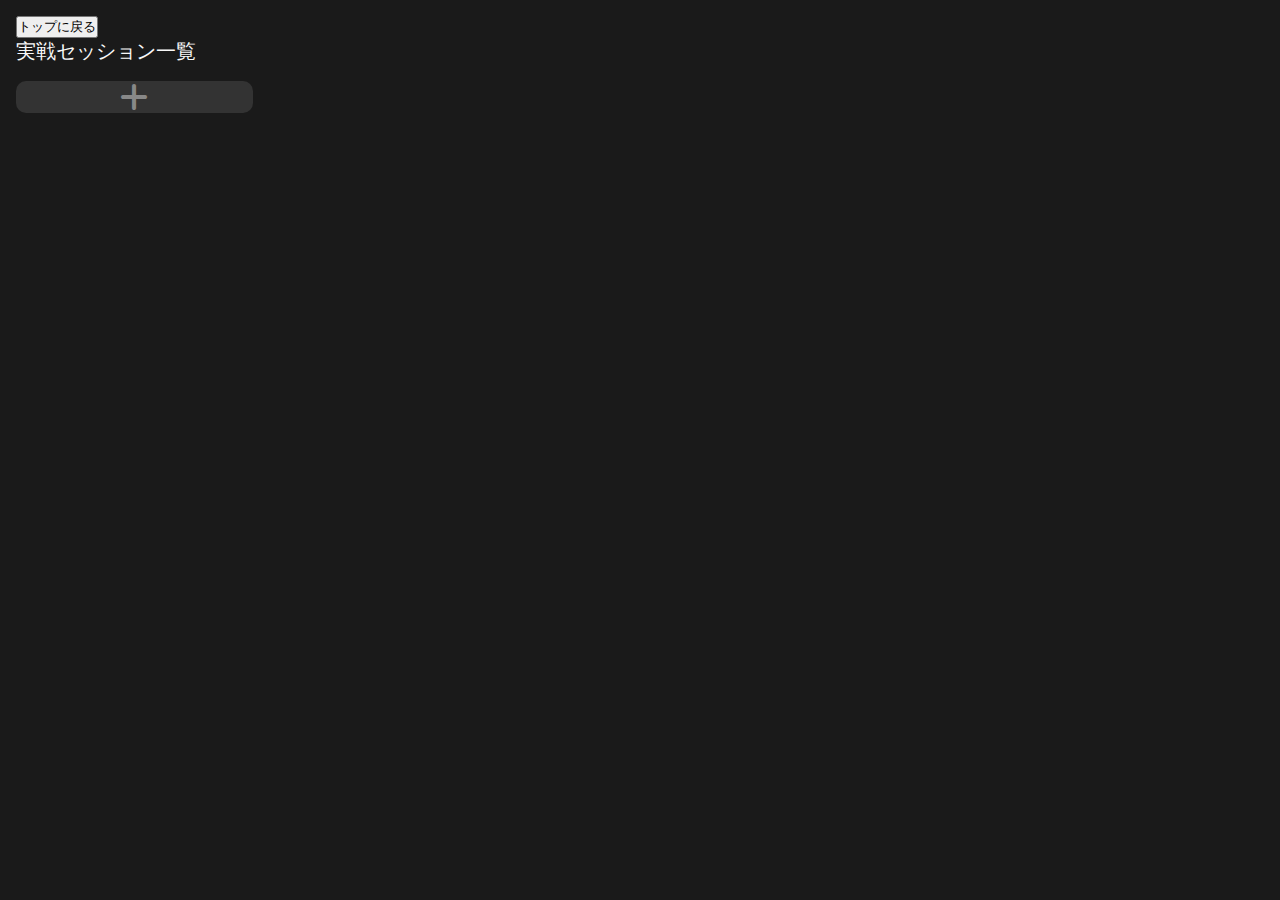
<file: expect/machine.html>
<!DOCTYPE html>
<html lang="ja">
<head>
  <div class="mb-4">
  <button
    onclick="location.href='/index.html'"
    class="rounded-full bg-indigo-500 px-5 py-３ text-gray font-semibold shadow hover:bg-indigo-600 transition"
  >
    トップに戻る
  </button>
</div>
<meta charset="utf-8">
<title>実戦一覧</title>
<meta name="viewport" content="width=device-width,initial-scale=1">
<link rel="stylesheet"
      href="https://cdnjs.cloudflare.com/ajax/libs/font-awesome/6.5.0/css/all.min.css">
<style>
:root{
  --bg:#1a1a1a; --fg:#f8f8f8;
  --card:#262626; --accent:#ff9800;
}
*{box-sizing:border-box;margin:0;padding:0;font-family:-apple-system,"Segoe UI",Roboto,sans-serif}
body{background:var(--bg);color:var(--fg);padding:1rem}
header{display:flex;align-items:center;gap:.8rem;margin-bottom:1rem;font-size:1.25rem}
header i{font-size:1.3rem;cursor:pointer}
#grid{display:grid;grid-template-columns:repeat(auto-fill,minmax(200px,1fr));gap:1rem}
.card{background:var(--card);border-radius:10px;padding:1rem;cursor:pointer;display:flex;flex-direction:column;gap:.4rem;position:relative}
.card strong{font-size:1.1rem}
.card .expect{color:var(--accent);font-weight:600}
.card .time{font-size:.8rem;color:#aaa}
.add{display:flex;justify-content:center;align-items:center;font-size:2rem;background:#333;border-radius:10px;color:#888;cursor:pointer}
/* ★ 削除ボタン */
.delBtn{
  position:absolute;top:6px;right:8px;
  font-size:1.0rem;color:#888;display:none
}
.card:hover .delBtn{display:block}
</style>
</head>
<body>

<header>
  <span>実戦セッション一覧</span>
</header>

<div id="grid">
  <div id="addCard" class="add"><i class="fa-solid fa-plus"></i></div>
</div>

<script type="module">
import { supabase }    from '../assets/js/supabase-init.js';
import { requireAuth } from '../assets/js/requireAuth.js';

const { id: uid } = await requireAuth();
const grid    = document.getElementById('grid');
const addCard = document.getElementById('addCard');

/* -------- データロード（共通） -------- */
async function loadCards(){
  /* ★ 初回も再読み込みも完全リフレッシュ */
  grid.innerHTML = '';
  grid.appendChild(addCard);

  const { data, error } = await supabase
    .from('play_sessions')
    .select('id, title, updated_at, total_spin, ex_ball, ex_cash')
    .eq('user_id', uid)
    .order('updated_at', { ascending:false });

  if(error){ console.error(error); return; }
  data.forEach(row => addSessionCard(row));
}

/* -------- カード追加 -------- */
addCard.onclick = async () => {
  const title = prompt('セッション名 (機種など)');
  if(!title) return;
  const { data:row } = await supabase.from('play_sessions')
    .insert({ user_id:uid, title })
    .select('id, title, updated_at, total_spin, ex_ball, ex_cash')
    .single();
  if(row) loadCards();             // ★ 必ず最新で描き直す
};

/* -------- カード描画 -------- */
function addSessionCard(s){
  const card = document.createElement('div');
  card.className = 'card';
  card.innerHTML = `
    <strong>${s.title||'タイトルなし'}</strong>
    <div>回転数 ${s.total_spin ?? '―'}</div>
    <div class="expect">期待値 ${(Number(s.ex_ball)+Number(s.ex_cash)).toLocaleString()} 円</div>
    <div class="time">${s.updated_at ? new Date(s.updated_at).toLocaleString() : '—'}</div>
    <i class="fa-solid fa-trash delBtn"></i>             <!-- ★ -->
  `;

  /* → sim.html へ遷移 */
  card.addEventListener('click', e=>{
    if(e.target.classList.contains('delBtn')) return;   // 削除ボタンは除外
    location.href = `sim.html?sid=${s.id}&id=${s.id}`;
  });

  /* ★ 削除ボタン */
  card.querySelector('.delBtn').onclick = async e=>{
    e.stopPropagation();
    if(!confirm('このセッションを削除しますか？')) return;
    const { error } = await supabase.from('play_sessions')
      .delete().eq('id', s.id);
    if(error) alert('削除に失敗しました'); else loadCards();
  };

  grid.appendChild(card);
}

/* -------- ページ復帰時に最新へ更新 -------- */
document.addEventListener('visibilitychange',()=>{
  if(!document.hidden) loadCards();   // ★ sim.html から戻ったら再ロード
});

/* 初回ロード */
loadCards();
</script>
</body>
</html>
</file>
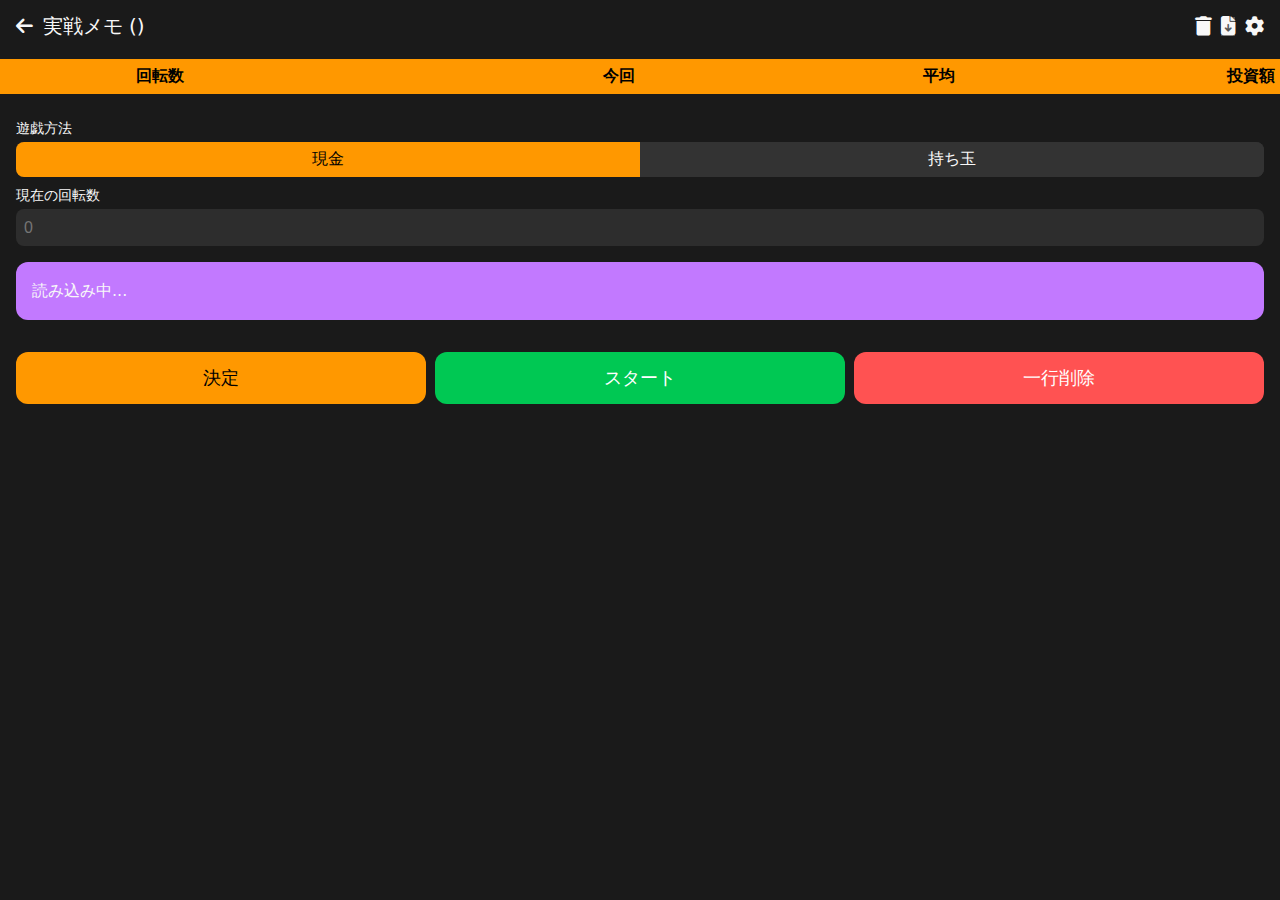
<file: expect/sim.html>
<!DOCTYPE html>
<html lang="ja">
<head>
  <meta charset="utf-8">
  <title>実戦メモ</title>
  <meta name="viewport" content="width=device-width,initial-scale=1">
  <link rel="stylesheet"
        href="https://cdnjs.cloudflare.com/ajax/libs/font-awesome/6.5.0/css/all.min.css">
  <style>
    :root {
      --bg: #1a1a1a; --fg: #f8f8f8; --orange: #ff9800; --green: #00c853;
      --red: #ff5252; --purple: #c279ff; --row1: #303030; --row2: #262626;
    }
    * { box-sizing: border-box; margin: 0; padding: 0; }
    body {
      font-family: 'Segoe UI', system-ui, sans-serif;
      background: var(--bg); color: var(--fg); padding-bottom: 6rem;
    }
    header {
      display: flex; align-items: center; gap: .6rem;
      padding: .8rem 1rem; font-size: 1.25rem;
    }
    header i { font-size: 1.2rem; cursor: pointer; }
    .spacer { flex: 1; }
    table {
      width: 100%; border-collapse: collapse; margin-top: .4rem; table-layout: fixed;
    }
    thead {
      background: var(--orange); color: #000;
      position: sticky; top: 0; z-index: 1;
    }
    th, td {
      padding: .45rem .3rem; white-space: nowrap; text-align: right;
      font-variant-numeric: tabular-nums;
    }
    th:first-child, td:first-child { text-align: center; }
    tbody tr:not(.row-cash):not(.row-ball):nth-child(odd) { background: var(--row1); }
    tbody tr:not(.row-cash):not(.row-ball):nth-child(even) { background: var(--row2); }
    .row-cash { background: #403000 !important; }
    .row-ball { background: #00385c !important; }
    .section { padding: 1rem; }
    label { display: block; font-size: .85rem; margin: .6rem 0 .25rem; }
    .btn-group {
      display: flex; background: #333; border-radius: 8px; overflow: hidden;
    }
    .btn-group button {
      flex: 1; padding: .45rem 0; border: none; font-size: 1rem;
      cursor: pointer; background: #333; color: var(--fg);
    }
    .btn-group button.active {
      background: var(--orange); color: #000;
    }
    input, select {
      width: 100%; padding: .6rem .5rem; border: none;
      border-radius: 8px; background: #2d2d2d; color: var(--fg); font-size: 1rem;
    }
    .summary {
      background: var(--purple); border-radius: 12px; padding: 1rem;
      line-height: 1.6; flex: 1 1 190px; min-width: 190px; margin-top: 1rem;
    }
    .actions {
      display: flex; gap: .6rem; padding: 1rem;
      position: sticky; bottom: 0; background: var(--bg);
    }
    .actions button {
      flex: 1; padding: .9rem 0; font-size: 1.1rem; border: none;
      border-radius: 12px; color: #fff; cursor: pointer;
    }
    #btnCommit { background: var(--orange); color: #000; }
    #btnStart  { background: var(--green); }
    #btnDelete { background: var(--red); }
    #btnCSV    { background: #555; }

    #settingsModal {
      position: fixed; inset: 0; background: rgba(0,0,0,.6);
      display: none; align-items: center; justify-content: center; z-index: 10;
    }
    #settingsBox {
      background: #222; padding: 1.5rem; border-radius: 12px;
      width: 90%; max-width: 320px;
    }
    #settingsBox h3 {
      margin-top: 0; font-size: 1.1rem; text-align: center;
    }
    #settingsBox label { margin-top: 1rem; }
    #settingsBox .buttons {
      display: flex; gap: .6rem; margin-top: 1.4rem;
    }
    #settingsBox button {
      flex: 1; padding: .6rem 0; border: none; border-radius: 10px;
      font-size: 1rem; color: #fff; cursor: pointer;
    }
    #saveSet   { background: var(--green); }
    #cancelSet { background: var(--red); }
  </style>
</head>
<body>
<header>
  <i onclick="location.href='machine.html'" class="fa-solid fa-arrow-left"></i>
  <span>実戦メモ (<span id="pid"></span>)</span><div class="spacer"></div>
  <i id="btnClear"  class="fa-solid fa-trash"></i>
  <i id="btnCSV"    class="fa-solid fa-file-arrow-down"></i>
  <i id="btnSetting" class="fa-solid fa-gear"></i>
</header>

<table>
  <thead><tr><th>回転数</th><th>今回</th><th>平均</th><th>投資額</th></tr></thead>
  <tbody id="tbody"></tbody>
</table>

<div class="section">
  <label>遊戯方法</label>
  <div class="btn-group" id="modeGroup">
    <button data-mode="cash" class="active">現金</button>
    <button data-mode="ball">持ち玉</button>
  </div>

  <label>現在の回転数</label>
  <input id="spinInput" type="number" min="0" placeholder="0">

  <div class="summary" id="summary">読み込み中...</div>
</div>

<div class="actions">
  <button id="btnCommit">決定</button>
  <button id="btnStart">スタート</button>
  <button id="btnDelete">一行削除</button>
</div>

<!-- 設定モーダル -->
<div id="settingsModal">
  <div id="settingsBox">
    <h3>設定</h3>

    <label for="rateInput">交換率（1,000円あたりの玉数）</label>
    <input type="number" id="rateInput" value="25" min="1">

    <label for="borderInput">ボーダー（1000円回転数）</label>
    <input type="number" id="borderInput" value="18" min="1">

    <div class="buttons">
      <button id="saveSet">保存</button>
      <button id="cancelSet">キャンセル</button>
    </div>
  </div>
</div>

<script type="module">
import { supabase } from '../assets/js/supabase-init.js';
import { requireAuth } from '../assets/js/requireAuth.js';

/* 認証と URL パラメータ */
const { id: uid } = await requireAuth();
const url = new URL(location.href);
const sid = url.searchParams.get('sid');
if (!sid) { alert('sid がありません'); history.back(); }
const pid = url.searchParams.get('id') || sid;
document.getElementById('pid').textContent = pid.slice(0, 8) + '…';
const LS = 'pachi_' + sid;

/* 状態 */
let records = [];
let investStep = 0;
let activeMode = 'cash';
let exchangeRate = 25;
let borderM = 18;

/* DOM */
const tbody = document.getElementById('tbody');
const summary = document.getElementById('summary');
const spinInp = document.getElementById('spinInput');

/* 初回ロード */
await loadRecords();
render();

/* イベント */
document.querySelectorAll('#modeGroup button').forEach(b => {
  b.onclick = () => {
    document.querySelectorAll('#modeGroup button').forEach(x => x.classList.remove('active'));
    b.classList.add('active');
    activeMode = b.dataset.mode;
  };
});

btnStart.onclick = () => {
  const v = +spinInp.value;
  if (!Number.isFinite(v)) { alert('スタート回転数を入力'); return; }
  records.push({ spin: v, delta: 0, start: true, mode: activeMode, invest: investStep });
  render(); spinInp.value = '';
  saveRecords();
};

btnCommit.onclick = () => {
  if (!records.length) { alert('まず START 行を作成'); return; }
  const v = +spinInp.value;
  if (!Number.isFinite(v)) { alert('回転数を入力'); return; }
  const delta = v - records.at(-1).spin;
  if (delta <= 0) { alert('前回より大きい値を'); return; }
  investStep += 1000;
  records.push({ spin: v, delta, mode: activeMode, invest: investStep });
  render(); spinInp.value = '';
  saveRecords();
};

btnDelete.onclick = () => {
  if (records.length) {
    records.pop();
    investStep = records.length ? records.at(-1).invest : 0;
    render();
    saveRecords();
  }
};

/* 設定モーダル制御 */
const settingsModal = document.getElementById('settingsModal');
const btnSetting = document.getElementById('btnSetting');
const btnSaveSet = document.getElementById('saveSet');
const btnCancelSet = document.getElementById('cancelSet');
const rateInput = document.getElementById('rateInput');
const borderInput = document.getElementById('borderInput');

btnSetting.onclick = () => {
  rateInput.value = exchangeRate;
  borderInput.value = borderM;
  settingsModal.style.display = 'flex';
};
btnCancelSet.onclick = () => {
  settingsModal.style.display = 'none';
};
btnSaveSet.onclick = () => {
  const rate = parseFloat(rateInput.value);
  const border = parseFloat(borderInput.value);
  if (!Number.isFinite(rate) || rate <= 0) return alert('交換率が不正です');
  if (!Number.isFinite(border) || border <= 0) return alert('ボーダーが不正です');
  exchangeRate = rate;
  borderM = border;
  settingsModal.style.display = 'none';
  render();
  localStorage.setItem(LS, JSON.stringify({ records, investStep, exchangeRate, borderM }));
};

/* Supabase I/O */
async function loadRecords() {
  const { data } = await supabase
    .from('play_records')
    .select('spin,delta,start,mode,invest')
    .eq('session_id', sid).order('id');
  records = data || [];
  investStep = records.length ? records.at(-1).invest : 0;

  // ローカルストレージ復元
  const local = JSON.parse(localStorage.getItem(LS) || 'null');
  if (local) {
    exchangeRate = local.exchangeRate || exchangeRate;
    borderM = local.borderM || borderM;
  }
}

async function saveRecords() {
  if (!records.length) { alert('入力がありません'); return; }
  await supabase.from('play_records').delete().eq('session_id', sid);
  const payload = records.map(r => ({ ...r, session_id: sid }));
  const { error } = await supabase.from('play_records').insert(payload);
  if (error) { alert('保存失敗'); console.error(error); };
}

/* play_sessions 更新 */
async function syncSession() {
  await supabase.from('play_sessions').update({
    total_spin: records.filter(r => !r.start).reduce((s, v) => s + v.delta, 0),
    ex_ball: +summary.dataset.exBall || 0,
    ex_cash: +summary.dataset.exCash || 0,
    updated_at: new Date()
  }).eq('id', sid).eq('user_id', uid);
}

/* 描画 */
function render() {
  tbody.innerHTML = '';
  let cum = 0, cnt = 0;
  records.forEach(r => {
    const tr = document.createElement('tr');
    if (!r.start) tr.className = r.mode === 'cash' ? 'row-cash' : 'row-ball';
    const avg = r.start ? 'START' : ((cum += r.delta) / (++cnt)).toFixed(1);
    tr.innerHTML = r.start
      ? `<td>${r.spin}</td><td>–</td><td>${avg}</td><td>${r.invest.toLocaleString()}円</td>`
      : `<td>${r.spin}</td><td>${r.delta}</td><td>${avg}</td><td>${r.invest.toLocaleString()}円</td>`;
    tbody.appendChild(tr);
  });

  const ball = records.filter(r => !r.start && r.mode === 'ball').map(r => r.delta);
  const cash = records.filter(r => !r.start && r.mode === 'cash').map(r => r.delta);
  let exB = 0, exC = 0;
  if (borderM > 0) {
    ball.forEach(d => exB += ((d - borderM) / borderM) * 25 / exchangeRate * 1000);
    cash.forEach(d => exC += ((d - borderM * exchangeRate / 25) / borderM) * 25 / exchangeRate * 1000);
  }
  const totalSpin = records.filter(r => !r.start).reduce((s, v) => s + v.delta, 0);
  const ratio = Math.round(ball.length / (records.filter(r => !r.start).length || 1) * 100);

  summary.innerHTML =
    `持ち玉比率：${ratio}%<br>
     総回転：${totalSpin}回<br>
     期待値(玉)：${Math.round(exB).toLocaleString()}円<br>
     期待値(現)：${Math.round(exC).toLocaleString()}円`;
  summary.dataset.exBall = Math.round(exB);
  summary.dataset.exCash = Math.round(exC);

  localStorage.setItem(LS, JSON.stringify({ records, investStep, exchangeRate, borderM }));
  syncSession();
}
</script>
</body>
</html>
</file>
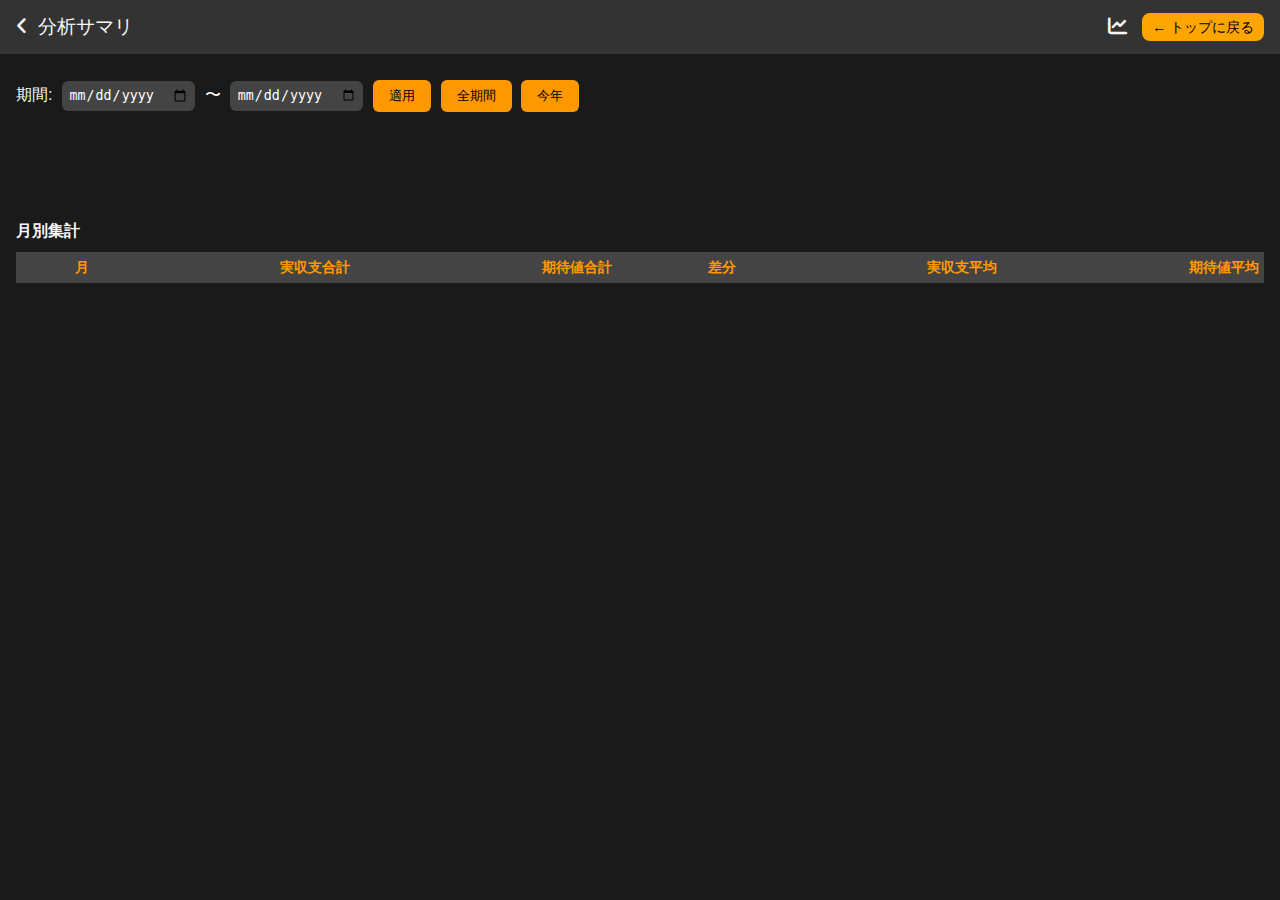
<file: ledger/stats.html>
<!doctype html>
<html lang="ja">
<head>
<meta charset="utf-8">
<title>分析サマリ</title>
<meta name="viewport" content="width=device-width,initial-scale=1">
<link rel="stylesheet"
      href="https://cdnjs.cloudflare.com/ajax/libs/font-awesome/6.5.0/css/all.min.css">
<style>
  :root{
  --bg:#1a1a1a; --fg:#f8f8f8;
  --blue:#33a2ff; --today:#e7e7e7;--orange:#FFA500;
  --pos:#0060ff; --neg:#d60000; --zero:#888;
}
body{margin:0;font-family:-apple-system,"Segoe UI",Roboto,sans-serif;
     background:#1a1a1a;color:#f8f8f8}
header{display:flex;align-items:center;gap:.6rem;
       background:#333;padding:.8rem 1rem;font-size:1.2rem}
header a,header button{color:#f8f8f8;background:none;border:none;
       font-size:1.2rem;cursor:pointer}
header span{flex:1}               /* タイトル中央寄せ */
section{padding:1rem}
h2{font-size:1rem;margin:.6rem 0}
table{width:100%;border-collapse:collapse}
th,td{padding:.38rem .3rem;font-size:.9rem;text-align:right}
th{background:#444;color:#ff9800}
tr:nth-child(odd){background:#2b2b2b}
.pos{color:#00c853}.neg{color:#ff5252}
.summary{display:flex;flex-wrap:wrap;gap:1rem;margin:.8rem 0}
.card{flex:1 1 180px;background:#2b2b2b;padding:.8rem;border-radius:8px}
.card h3{margin:0 0 .3rem;font-size:.88rem;font-weight:500}
input[type=date]{background:#444;border:none;color:#fff;padding:.4rem;border-radius:6px}
#filterBar{display:flex;gap:.6rem;align-items:center;flex-wrap:wrap;margin:.6rem 0}
#filterBar button{padding:.45rem 1rem;border:none;border-radius:6px;background:#ff9800;color:#000;cursor:pointer}
</style>
</head>
<body>

<header>
  <a href="calendar.html"><i class="fa-solid fa-angle-left"></i></a>
  <span>分析サマリ</span>

  <!-- ★ 右端：グラフページへ -->
  <button onclick="location.href='plot.html?year='+new Date().getFullYear()">
    <i class="fa-solid fa-chart-line"></i>
  </button>
  <button onclick="location.href='/index.html'" title="トップに戻る"
  style="background: var(--orange); color: black; padding: 0.3rem 0.6rem; border: none; border-radius: 8px; font-size: 0.9rem; cursor: pointer;">
  ← トップに戻る
</button>
</header>

<section id="filterBar">
  <span>期間:</span>
  <input type="date" id="from">
  <span>〜</span>
  <input type="date" id="to">
  <button id="btnApply">適用</button>
  <button id="btnAll">全期間</button>
  <button id="btnThisYear">今年</button>
</section>

<section>
  <div class="summary" id="sumCards"></div>
</section>

<section>
  <h2>月別集計</h2>
  <table id="tblMonth"><thead>
    <tr><th>月</th><th>実収支合計</th><th>期待値合計</th><th>差分</th>
        <th>実収支平均</th><th>期待値平均</th></tr>
  </thead><tbody></tbody></table>
</section>

<script type="module" src="../assets/js/supabase-init.js"></script>
<script type="module">
import { supabase }    from '../assets/js/supabase-init.js';
import { requireAuth } from '../assets/js/requireAuth.js';

const { id: uid } = await requireAuth();

/* すべての日次データを一度だけ取得 */
const { data: allData, error } = await supabase
  .from('v_daily_sum')
  .select('date,balance,ex_total')
  .eq('user_id', uid)
  .order('date');
if(error){ alert('DB エラー'); console.error(error); }

const rows = allData || [];
if(!rows.length){
  document.body.insertAdjacentHTML('beforeend','<p style="padding:1rem">データがありません</p>');
}

/* 期間フィルタ初期値 */
const minDate = rows[0]?.date;
const maxDate = rows.at(-1)?.date;
from.value = minDate;
to.value   = maxDate;

/* ボタン操作 */
btnApply.onclick   = ()=>refresh(from.value,to.value);
btnAll.onclick     = ()=>{from.value=minDate;to.value=maxDate;refresh(minDate,maxDate);}
btnThisYear.onclick= ()=>{
  const y=new Date().getFullYear();
  const st=`${y}-01-01`,ed=`${y}-12-31`;
  from.value=st;to.value=ed;refresh(st,ed);
};

/* 初回描画 */
if(rows.length) refresh(minDate,maxDate);

/* ── 関数群 ─────────────────────── */
function refresh(dFrom,dTo){
  const sel = rows.filter(r=>r.date>=dFrom && r.date<=dTo);
  if(!sel.length){ alert('該当データ無し'); return; }

  const total  = calcSummary(sel);
  const thisYr = calcSummary(sel.filter(r=>r.date.startsWith(String(new Date().getFullYear()))));

  renderCards(total,thisYr);
  renderMonthly(sel);
}

function calcSummary(arr){
  const days=arr.length;
  const sumP=arr.reduce((s,v)=>s+Number(v.balance),0);
  const sumE=arr.reduce((s,v)=>s+Number(v.ex_total),0);
  return{
    profitSum:sumP,
    expectSum:sumE,
    diff     :sumP-sumE,
    profitAvg:sumP/days,
    expectAvg:sumE/days
  };
}
function renderCards(total,thisYr){
  const card=(title,o)=>`
    <div class="card">
      <h3>${title}</h3>
      合計収支：${fmt(o.profitSum)}<br>
      平均収支：${fmt(o.profitAvg)}<br>
      合計期待：${fmt(o.expectSum)}<br>
      平均期待：${fmt(o.expectAvg)}<br>
      差分　　：<span class="${o.diff>=0?'pos':'neg'}">${fmt(o.diff,true)}</span>
    </div>`;
  sumCards.innerHTML=card('全期間',total)+card('今年',thisYr);
}
function renderMonthly(arr){
  const map=new Map();
  arr.forEach(r=>{
    const ym=r.date.slice(0,7);
    const m=map.get(ym)||{p:0,e:0,c:0};
    m.p+=Number(r.balance);m.e+=Number(r.ex_total);m.c++;
    map.set(ym,m);
  });
  const tb=document.querySelector('#tblMonth tbody');
  tb.innerHTML='';
  [...map.entries()].sort().forEach(([ym,o])=>{
    const diff=o.p-o.e;
    tb.insertAdjacentHTML('beforeend',`
      <tr>
        <td style="text-align:center">${ym}</td>
        <td class="${diff>=0?'pos':'neg'}">${fmt(o.p)}</td>
        <td>${fmt(o.e)}</td>
        <td class="${diff>=0?'pos':'neg'}">${fmt(diff,true)}</td>
        <td>${fmt(o.p/o.c)}</td>
        <td>${fmt(o.e/o.c)}</td>
      </tr>`);
  });
}
function fmt(n,sign=false){
  const v=Math.round(n);
  return (sign&&v>0?'+':'')+v.toLocaleString();
}
</script>
</body>
</html>
</file>
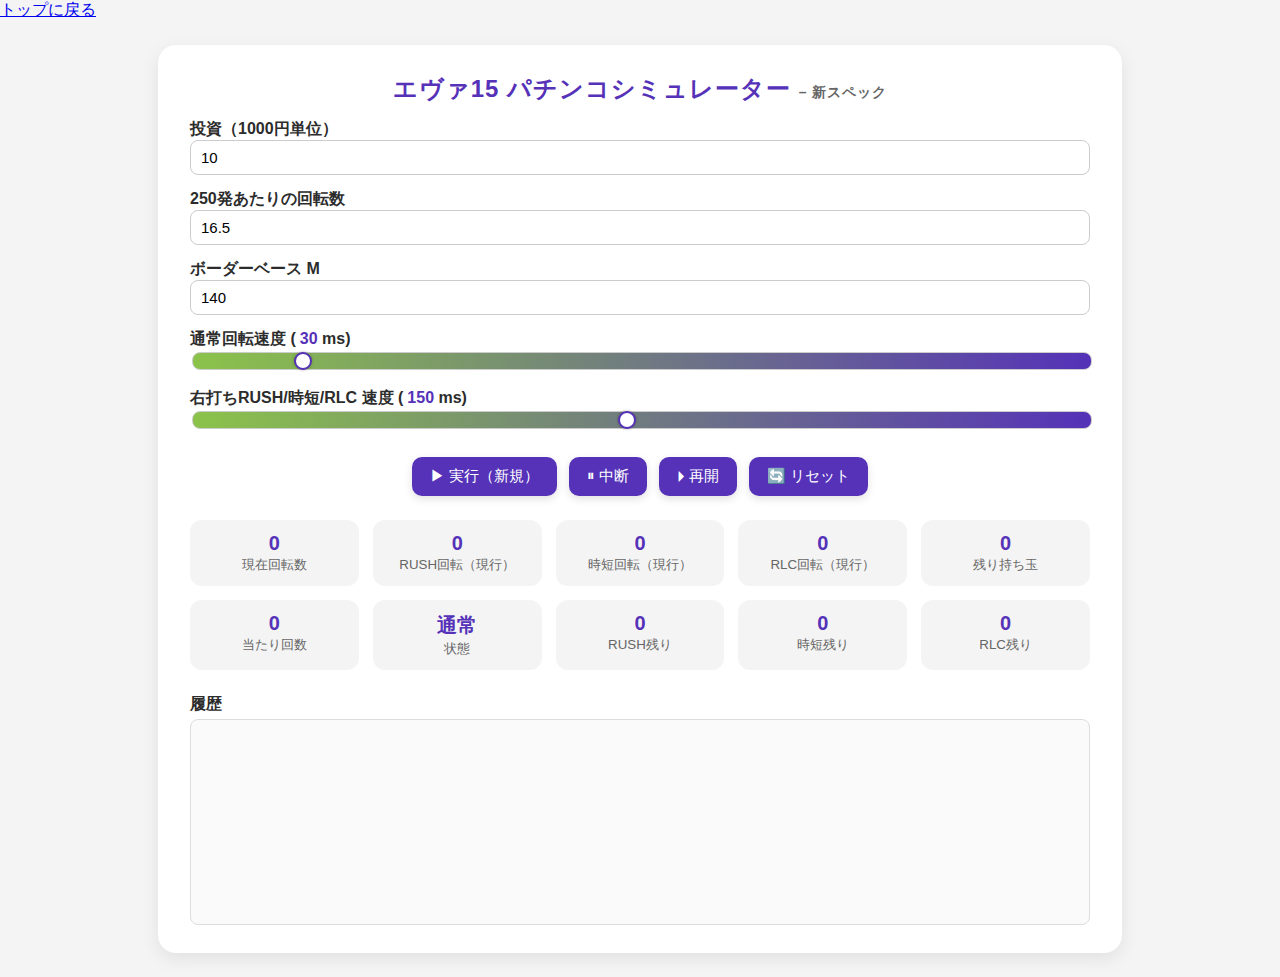
<file: sim/SAO.html>
<!DOCTYPE html>
<html lang="ja">
<head>

  <div class="mb-4">
  <a
    href="/index.html"
    class="inline-block rounded-full bg-indigo-500 px-4 py-2 text-white font-medium shadow hover:bg-indigo-600 transition-colors"
  >
    トップに戻る
  </a>
</div>
  <meta charset="UTF-8" />
  <title>SAO パチンコシミュレーター – 新スペック</title>
  <meta name="viewport" content="width=device-width, initial-scale=1" />
  <style>
    :root {
      --eva-purple: #5532b8;
      --eva-green: #8bc34a;
      --eva-gray: #2c2c2c;
      --eva-light: #f4f4f4;
    }
    body {
      margin: 0;
      padding: 0;
      font-family: "Segoe UI", Roboto, "Noto Sans JP", Arial, sans-serif;
      background: var(--eva-light);
      color: var(--eva-gray);
    }
    h2 {
      margin: 0 0 12px;
      text-align: center;
      color: var(--eva-purple);
      letter-spacing: 1px;
    }
    .container {
      max-width: 900px;
      margin: 24px auto;
      padding: 28px 32px;
      background: #fff;
      border-radius: 18px;
      box-shadow: 0 6px 18px rgba(0, 0, 0, 0.08);
    }
    .label {
      margin: 14px 0 4px;
      font-weight: 600;
      display: block;
    }
    input[type="number"],
    input[type="range"] {
      width: 100%;
      padding: 8px 10px;
      font-size: 15px;
      border: 1px solid #ccc;
      border-radius: 8px;
      box-sizing: border-box;
    }
    input[type="number"]:focus,
    input[type="range"]:focus {
      border-color: var(--eva-purple);
      outline: none;
    }
    input[type="range"] {
      height: 6px;
      background: linear-gradient(
        90deg,
        var(--eva-green) 0%,
        var(--eva-purple) 100%
      );
      -webkit-appearance: none;
    }
    input[type="range"]::-webkit-slider-thumb {
      -webkit-appearance: none;
      width: 18px;
      height: 18px;
      border-radius: 50%;
      background: #fff;
      border: 2px solid var(--eva-purple);
      cursor: pointer;
      box-shadow: 0 0 3px rgba(0, 0, 0, 0.3);
    }
    .slider-val {
      font-weight: 700;
      color: var(--eva-purple);
      margin-left: 4px;
    }
    .btn-row {
      display: flex;
      flex-wrap: wrap;
      justify-content: center;
      gap: 12px;
      margin-top: 24px;
    }
    button {
      background: var(--eva-purple);
      color: #fff;
      border: none;
      border-radius: 10px;
      padding: 10px 18px;
      font-size: 15px;
      cursor: pointer;
      box-shadow: 0 3px 8px rgba(0, 0, 0, 0.12);
      transition: background 0.2s, transform 0.15s;
    }
    button:hover {
      background: var(--eva-green);
    }
    button:active {
      transform: translateY(2px);
    }
    .stats-grid {
      display: grid;
      grid-template-columns: repeat(auto-fit, minmax(140px, 1fr));
      gap: 14px;
      margin-top: 24px;
    }
    .card {
      background: var(--eva-light);
      border-radius: 12px;
      padding: 12px;
      text-align: center;
    }
    .card span {
      display: block;
      font-size: 20px;
      font-weight: 700;
      color: var(--eva-purple);
    }
    .card small {
      color: #666;
    }
    #log {
      height: 180px;
      overflow-y: auto;
      background: #fafafa;
      border-radius: 8px;
      padding: 12px;
      border: 1px solid #ddd;
      font-size: 14px;
    }
    @media (max-width: 600px) {
      .stats-grid {
        grid-template-columns: repeat(2, 1fr);
      }
    }
  </style>
</head>
<body>
  <div class="container">
    <h2>
      エヴァ15 パチンコシミュレーター
      <small style="font-size: 14px; color: #666">– 新スペック</small>
    </h2>

    <!-- Inputs -->
    <label class="label"
      >投資（1000円単位）
      <input id="money" type="number" value="10" />
    </label>
    <label class="label"
      >250発あたりの回転数
      <input id="rotation" type="number" value="16.5" step="0.1" />
    </label>
    <label class="label"
      >ボーダーベース M
      <input id="borderM" type="number" value="140" step="1" />
    </label>

    <!-- Speed sliders -->
    <label class="label"
      >通常回転速度 (<span id="normalVal" class="slider-val">30</span> ms)
      <input
        id="normalDelay"
        type="range"
        min="10"
        max="200"
        value="30"
        step="5"
        oninput="normalVal.textContent=this.value"
      />
    </label>
    <label class="label"
      >右打ちRUSH/時短/RLC 速度
      (<span id="rightVal" class="slider-val">150</span> ms)
      <input
        id="rightDelay"
        type="range"
        min="10"
        max="300"
        value="150"
        step="10"
        oninput="rightVal.textContent=this.value"
      />
    </label>

    <!-- Buttons -->
    <div class="btn-row">
      <button onclick="start(true)">▶ 実行（新規）</button>
      <button onclick="stop()">⏸ 中断</button>
      <button onclick="start(false)">⏵ 再開</button>
      <button onclick="reset()">🔄 リセット</button>
    </div>

    <!-- Stats -->
    <div class="stats-grid">
      <div class="card">
        <span id="currentSpin">0</span><small>現在回転数</small>
      </div>
      <div class="card">
        <span id="rushSpin">0</span><small>RUSH回転（現行）</small>
      </div>
      <div class="card">
        <span id="jitanSpin">0</span><small>時短回転（現行）</small>
      </div>
      <div class="card">
        <span id="rlcSpin">0</span><small>RLC回転（現行）</small>
      </div>
      <div class="card">
        <span id="balls">0</span><small>残り持ち玉</small>
      </div>
      <div class="card">
        <span id="atari">0</span><small>当たり回数</small>
      </div>
      <div class="card">
        <span id="mode">通常</span><small>状態</small>
      </div>
      <div class="card">
        <span id="rush">0</span><small>RUSH残り</small>
      </div>
      <div class="card">
        <span id="jitan">0</span><small>時短残り</small>
      </div>
      <div class="card">
        <span id="rlc">0</span><small>RLC残り</small>
      </div>
    </div>

    <!-- Log -->
    <label class="label" style="margin-top: 24px">履歴</label>
    <div id="log"></div>
  </div>

  <script>
    /********************
     *   CONFIG VALUES  *
     ********************/
    const PROB_NORMAL = 1 / 319.9;
    const PROB_RUSH = 1 / 97.7;
    const LOOPS_RUSH = 159;
    const LOOPS_JITAN = 104;
    const LOOPS_RLC = 115;

    /********************
     *   STATE VARS     *
     ********************/
    let balls = 0,
      totalSpins = 0,
      spinsSinceLastHit = 0,
      atariCnt = 0;
    let rushSpins = 0,
      jitanSpins = 0,
      rlcSpins = 0;
    let mode = "NORMAL",
      rushRemaining = 0,
      jitanRemaining = 0,
      rlcRemaining = 0;
    let costPerSpin = 0,
      pay450 = 450,
      pay1500 = 1500;
    let intervalId = null,
      currentDelay = 30;

    /********************
     *   DOM SHORTCUTS  *
     ********************/
    const logDiv = document.getElementById("log");
    const currentSpinSpan = document.getElementById("currentSpin");
    const rushSpinSpan = document.getElementById("rushSpin");
    const jitanSpinSpan = document.getElementById("jitanSpin");
    const rlcSpinSpan = document.getElementById("rlcSpin");
    const ballsSpan = document.getElementById("balls");
    const atariSpan = document.getElementById("atari");
    const modeSpan = document.getElementById("mode");
    const rushRemainSpan = document.getElementById("rush");
    const jitanRemainSpan = document.getElementById("jitan");
    const rlcRemainSpan = document.getElementById("rlc");
    const nDelay = () => +normalDelay.value;
    const rDelay = () => +rightDelay.value;

    /********************
     *   HELPERS        *
     ********************/
    function log(m) {
      logDiv.innerHTML += m + "<br>";
      logDiv.scrollTop = logDiv.scrollHeight;
    }
    function upd() {
      currentSpinSpan.textContent = spinsSinceLastHit;
      rushSpinSpan.textContent = rushSpins;
      jitanSpinSpan.textContent = jitanSpins;
      rlcSpinSpan.textContent = rlcSpins;
      ballsSpan.textContent = Math.floor(balls);
      atariSpan.textContent = atariCnt;
      const modeJP = {
        NORMAL: "通常",
        RUSH: "RUSH",
        JITAN: "時短",
        RLC: "RLC",
      };
      modeSpan.textContent = modeJP[mode];
      rushRemainSpan.textContent = rushRemaining;
      jitanRemainSpan.textContent = jitanRemaining;
      rlcRemainSpan.textContent = rlcRemaining;
    }

    /********************
     *   TIMER UTILS    *
     ********************/
    function resetTimer(d) {
      if (intervalId) clearInterval(intervalId);
      currentDelay = d;
      intervalId = setInterval(spin, currentDelay);
    }

    /********************
     *   GAME CONTROL   *
     ********************/
    function start(newFlg = true) {
      if (intervalId) return;
      costPerSpin = 250 / parseFloat(rotation.value);
      const f = parseFloat(borderM.value) / 150;
      pay450 = Math.round(450 * f);
      pay1500 = Math.round(1500 * f);
      if (newFlg) {
        balls = parseInt(money.value) * 250;
        totalSpins = spinsSinceLastHit = atariCnt = 0;
        rushSpins = jitanSpins = rlcSpins = 0;
        mode = "NORMAL";
        rushRemaining = jitanRemaining = rlcRemaining = 0;
        logDiv.innerHTML = "";
      }
      resetTimer(nDelay());
      upd();
    }
    function stop() {
      if (intervalId) {
        clearInterval(intervalId);
        intervalId = null;
        log("⏸ 中断しました");
      }
    }
    function reset() {
      stop();
      balls = 0;
      totalSpins = spinsSinceLastHit = atariCnt = 0;
      rushSpins = jitanSpins = rlcSpins = 0;
      mode = "NORMAL";
      rushRemaining = jitanRemaining = rlcRemaining = 0;
      logDiv.innerHTML = "";
      upd();
    }

    /********************
     *      LOOP        *
     ********************/
    function spin() {
      const want = mode !== "NORMAL" ? rDelay() : nDelay();
      if (want !== currentDelay) resetTimer(want);

      spinsSinceLastHit++;
      totalSpins++;

      switch (mode) {
        case "NORMAL":
          if (balls <= 0) {
            log("💸 玉切れで終了");
            stop();
            return;
          }
          balls -= costPerSpin;
          normalLot();
          break;
        case "JITAN":
          jitanSpins++;
          jitanRemaining--;
          jitanLot();
          if (jitanRemaining <= 0) endJitan();
          break;
        case "RUSH":
          rushSpins++;
          rushRemaining--;
          rushLot();
          if (rushRemaining <= 0) endRush();
          break;
        case "RLC":
          rlcSpins++;
          rlcRemaining--;
          rlcLot();
          if (rlcRemaining <= 0) endRLC();
          break;
      }
      upd();
    }

    /********************
     *       LOTTERIES  *
     ********************/
    function normalLot() {
      if (Math.random() < PROB_NORMAL) {
        const isRush = Math.random() < 0.5;
        balls += pay450;
        atariCnt++;
        const msgHead = `🎯 ${spinsSinceLastHit}回転で当たり`;
        if (isRush) {
          log(`${msgHead} 3R+RUSH（${pay450}発）`);
          mode = "RUSH";
          rushRemaining = LOOPS_RUSH;
          rushSpins = 0;
        } else {
          log(`${msgHead} 3R+時短（${pay450}発）`);
          mode = "JITAN";
          jitanRemaining = LOOPS_JITAN;
          jitanSpins = 0;
        }
        spinsSinceLastHit = 0;
      }
    }
    function jitanLot() {
      if (Math.random() < PROB_NORMAL) {
        balls += pay1500;
        atariCnt++;
        log(`🔥 ${spinsSinceLastHit}回転で当たり 1500発→RUSH`);
        mode = "RUSH";
        rushRemaining = LOOPS_RUSH;
        rushSpins = 0;
        spinsSinceLastHit = 0;
      }
    }
    function rushLot() {
      if (Math.random() < PROB_RUSH) {
        balls += pay1500;
        atariCnt++;
        log(`⚡ ${spinsSinceLastHit}回転で当たり 1500発（RUSH継続）`);
        rushRemaining = LOOPS_RUSH;
        rushSpins = 0;
        spinsSinceLastHit = 0;
      }
    }
    function rlcLot() {
      if (Math.random() < PROB_NORMAL) {
        balls += pay1500;
        atariCnt++;
        log(`🚀 ${spinsSinceLastHit}回転で当たり 1500発→RUSH`);
        mode = "RUSH";
        rushRemaining = LOOPS_RUSH;
        rushSpins = 0;
        spinsSinceLastHit = 0;
      }
    }

    /********************
     *    END HANDLERS  *
     ********************/
    function endJitan() {
      if (Math.random() < 0.029) {
        mode = "RLC";
        rlcRemaining = LOOPS_RLC;
        rlcSpins = 0;
        log("➡ 時短終了→RLCへ");
      } else {
        mode = "NORMAL";
        log("🔚 時短終了→通常");
      }
    }
    function endRush() {
      if (Math.random() < 1 / 3) {
        mode = "RLC";
        rlcRemaining = LOOPS_RLC;
        rlcSpins = 0;
        log("➡ RUSH終了→RLCへ");
      } else {
        mode = "NORMAL";
        log("🔚 RUSH終了→通常");
      }
    }
    function endRLC() {
      if (Math.random() < 0.029) {
        rlcRemaining = LOOPS_RLC;
        rlcSpins = 0;
        log("🔄 RLC継続（2.9%）");
      } else {
        mode = "NORMAL";
        log("🔚 RLC終了→通常");
      }
    }
  </script>
</body>
</html>
</file>
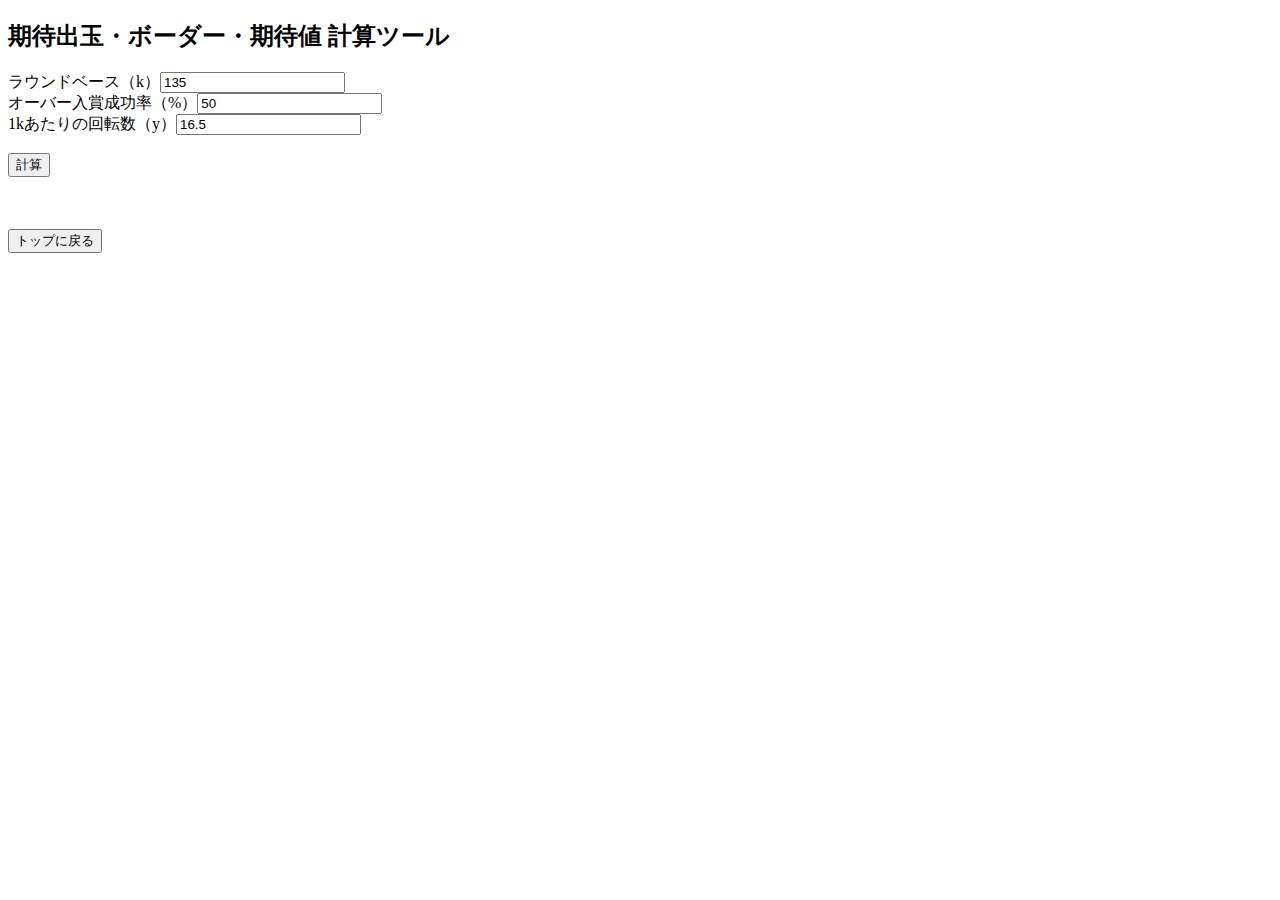
<file: docs/pages/eva-calc.html>
<!DOCTYPE html>
<html>
<head>
  <title>パチンコ期待値計算（オーバー入賞補正付き）</title>
</head>
<body>
  <h2>期待出玉・ボーダー・期待値 計算ツール</h2>

  <label>ラウンドベース（k）<input id="k" value="135" /></label><br>
  <label>オーバー入賞成功率（%）<input id="x" value="50" /></label><br>
  <label>1kあたりの回転数（y）<input id="y" value="16.5" /></label><br><br>

  <button onclick="calculate()">計算</button>

  <p id="result"></p>

  <script>
    function calculate() {
      const baseK = parseFloat(document.getElementById('k').value);
      const x = parseFloat(document.getElementById('x').value); // over入賞成功率 (%)
      const y = parseFloat(document.getElementById('y').value);

      const k = baseK + (1.4 * x / 10); // 補正後k
      const M = (34.4869 * k) / 319.7;
      const border = 2317.3 / k;
      const valuePerSpin = ((y * M * 4) - 1000) / y;

      document.getElementById('result').innerHTML =
        `✅ 補正後のラウンドベース：<strong>${k.toFixed(2)}</strong><br>` +
        `✅ 1回転あたりの期待出玉 M：<strong>${M.toFixed(2)}</strong> 玉<br>` +
        `✅ ボーダー：<strong>${border.toFixed(2)}</strong> 回転<br>` +
        `✅ 1回転あたりの期待値：<strong>${valuePerSpin.toFixed(2)}</strong> 円`;
    }
  </script>
</body>
<br><br>
<button onclick="location.href='index.html'">トップに戻る</button>

</html>
</file>
